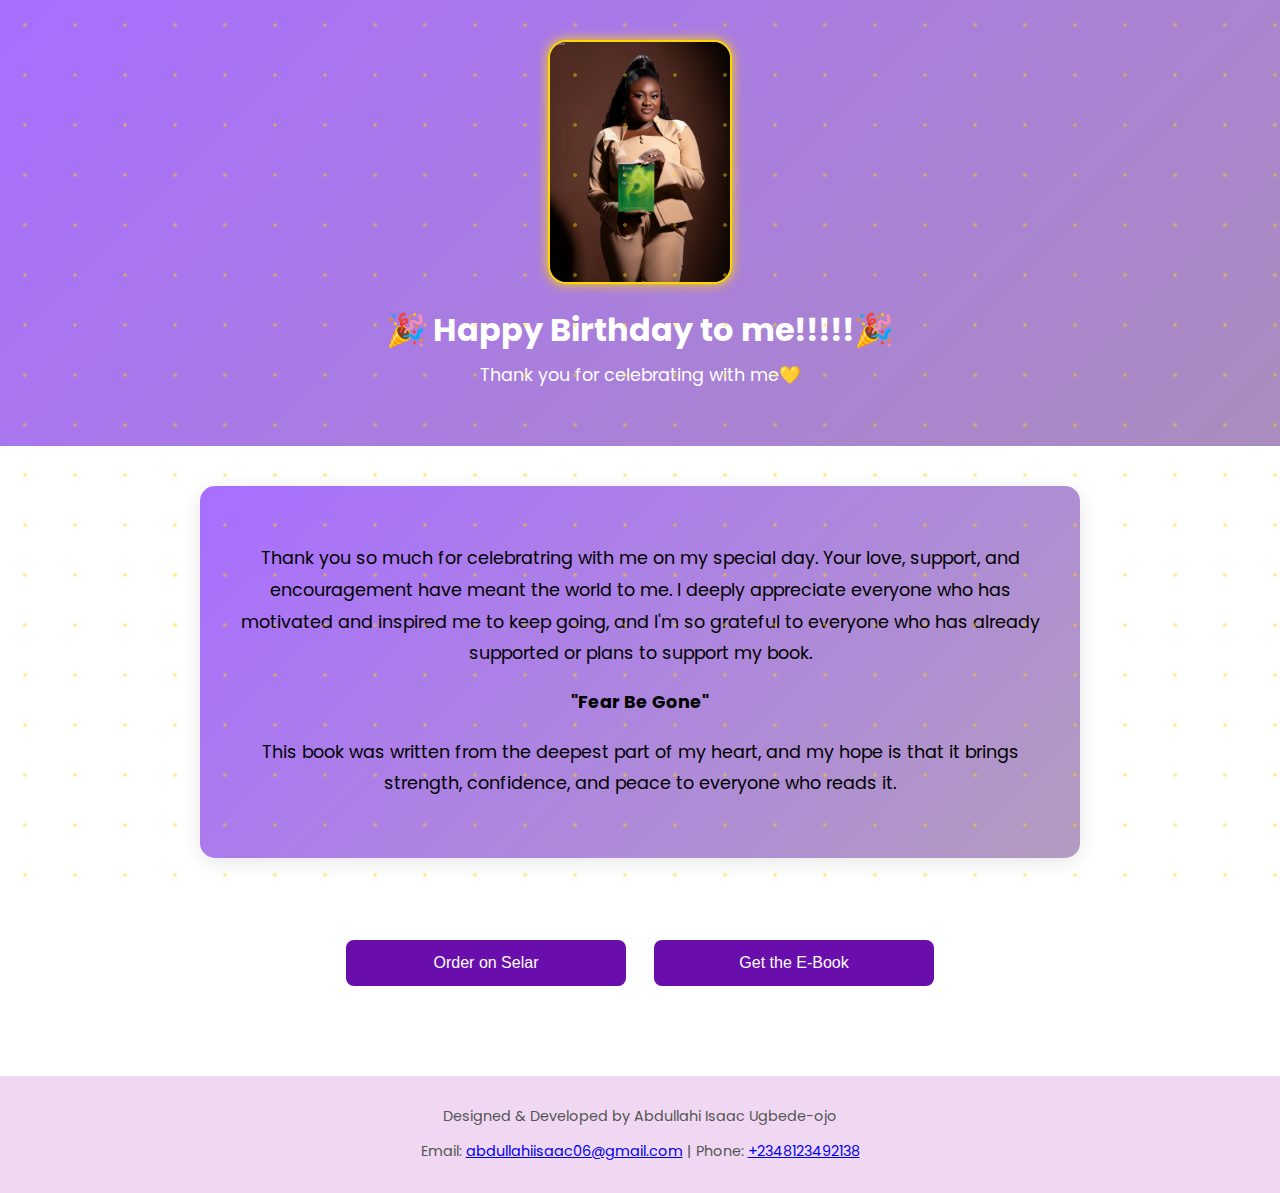
<file: index.html>
<!DOCTYPE html>
<html lang="en">
<head>
    <meta charset="UTF-8" />
    <meta name="viewport" content="width=device-width, initial-scale=1.0" />
    <title>Welcome</title>
    <link rel="stylesheet" href="index.css" />
      <link href="https://fonts.googleapis.com/css2?family=Poppins:wght@300;400;600;700&display=swap" rel="stylesheet">
</head>
<body>


    <header class="header reveal">

    <img src="images/pic-11.jpg" alt="Birthday Girl" class="profile-pic">
    <h1>🎉 Happy Birthday to me!!!!!🎉</h1>
    <p>Thank you for celebrating with me💛</p>
</header>

<section class="letter">
   <p>
    Thank you so much for celebratring with me on my special day. Your love, support, and encouragement have
    meant the world to me. I deeply appreciate everyone who has motivated and inspired me to keep going,
     and I'm so grateful to everyone who has already supported or plans to support my book.
     
     <p><strong>"Fear Be Gone"</strong></p>
   </p>

   <p>
    This book was written from the deepest part of my heart, and my hope is that it brings strength,
     confidence, and peace to everyone who reads it.
   </p>
  </section>

<div class="container">
    <div class="btn-group">
        <button class="btn" id="selarBtn">Order on Selar</button>
        <button class="btn" id="ebookBtn">Get the E-Book</button>
    </div>
</div>

 <footer>
    <p>Designed & Developed by <span class="creator">Abdullahi Isaac Ugbede-ojo</span></p>
    <p>Email: <a href="mailto:abdullahiisaac06@gmail.com">abdullahiisaac06@gmail.com</a> |
       Phone: <a href="tel:+2348123492138">+2348123492138</a></p>
       
  </footer>

<script src="script.js"></script>
</body>
</html>
</file>
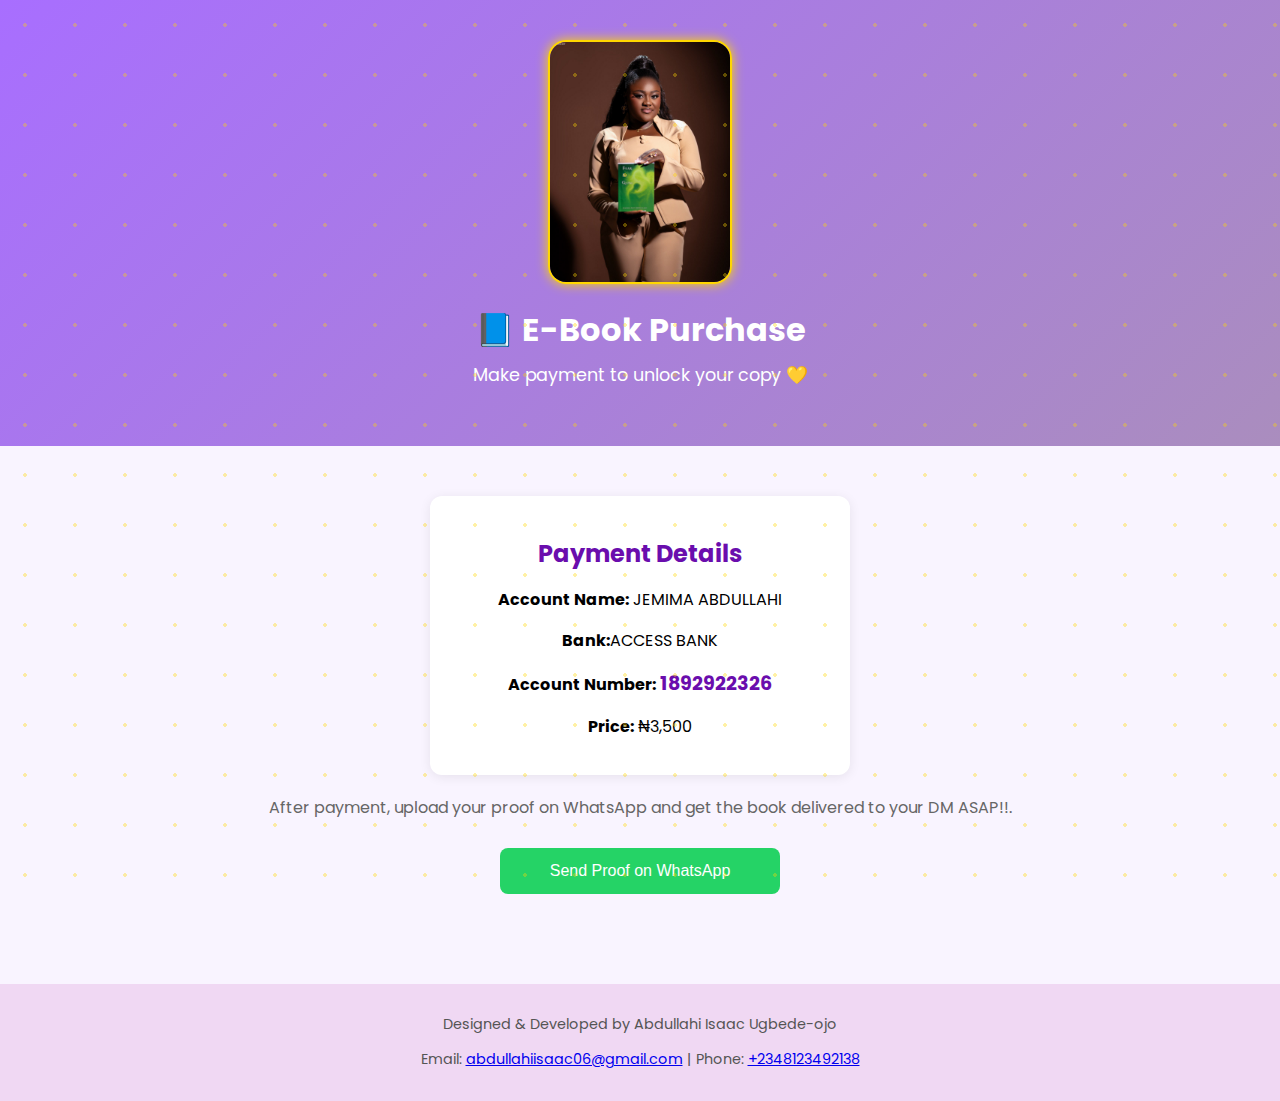
<file: ebook.html>
<!DOCTYPE html>
<html lang="en">
<head>
    <meta charset="UTF-8">
    <meta name="viewport" content="width=device-width, initial-scale=1.0">
    <title>E-Book Purchase</title>
    <link rel="stylesheet" href="ebook.css">
        <link href="https://fonts.googleapis.com/css2?family=Poppins:wght@300;400;600;700&display=swap" rel="stylesheet">
</head>
<body>

<header class="header">
    <img src="images/pic-11.jpg" alt="Birthday Girl" class="profile-pic">
    <h1>📘 E-Book Purchase</h1>
    <p>Make payment to unlock your copy 💛</p>
</header>

<!-- SUCCESS POPUP -->
<div id="popup" class="popup">
    <div class="popup-content">
        <h2>🎉 Payment Proof Submitted!</h2>
        <p>We’ll verify and send your e-book shortly.</p>
        <button id="closePopup">OK</button>
    </div>
</div>

<div class="container">

    <div class="payment-box fade-in">
        <h2>Payment Details</h2>

        <p><strong>Account Name:</strong> JEMIMA ABDULLAHI</p>
        <p><strong>Bank:</strong>ACCESS BANK</p>
        <p><strong>Account Number:</strong> <span class="acct">1892922326</span></p>
        <p><strong>Price:</strong> ₦3,500</p>
    </div>

    <p class="note">After payment, upload your proof on WhatsApp and get the book delivered to your DM ASAP!!.</p>

    
    <button class="btn whatsapp-btn fade-in" 
        onclick="window.location.href='https://wa.me/2348123492138?text=Hello! I just made a payment for the e-book and here is my proof.'">
        Send Proof on WhatsApp
    </button>

   
</div>

 <footer>
    <p>Designed & Developed by <span class="creator">Abdullahi Isaac Ugbede-ojo</span></p>
    <p>Email: <a href="mailto:abdullahiisaac06@gmail.com">abdullahiisaac06@gmail.com</a> |
       Phone: <a href="tel:+2348123492138">+2348123492138</a></p>
       
  </footer>

<script src="script.js"></script>
</body>
</html>
</file>
<file: index.css>
body {
    margin: 0;
    padding: 0;
    background: #ffffff;
    font-family: "Poppins", Arial, sans-serif;
    text-align: center;
}

/* Header */
.header {
    background: linear-gradient(135deg, #a86eff, #aa8dbe);
    padding: 40px 20px;
    color: white;
    animation: fadeDown 1.3s ease;
}

.header h1 {
    margin: 0;
    font-size: 2rem;
}

.header p {
    margin-top: 8px;
    font-size: 1.1rem;
}

.letter {

    max-width: 800px;
    margin: 40px auto;
background: linear-gradient(135deg,  #a86eff, #b29cc0);
    border-radius: 15px;
    box-shadow: 0 4px 20px rgba(0,0,0,0.1);
    padding: 40px;
    line-height: 1.8;
    font-size: 1.1em;
  }

/* Main container */
.container {
    padding: 30px 20px;
}

/* Buttons */
.btn {
    display: inline-block;
    background-color: #6a0dad;
    color: white;
    border: none;
    padding: 14px 30px;
    margin: 12px;
    border-radius: 8px;
    cursor: pointer;
    font-size: 1rem;
    transition: 0.3s ease;
    width: 80%;
    max-width: 280px;
}

.btn:hover {
    transform: scale(1.06);
}

/* Animation */
@keyframes fadeDown {
    from { transform: translateY(-20px); opacity: 0; }
    to { transform: translateY(0); opacity: 1; }
}


/* Profile Picture */
.profile-pic {
    width: 180px;
    height: 240px;
    border-radius: 18px;
    object-fit: cover;
    border: 2px solid gold;
    box-shadow: 0 0 12px gold;
    margin-bottom: 15px;
}

/* Gold Sparkles Background */
body::before {
    content: "";
    position: fixed;
    top: 0;
    left: 0;
    width: 100%;
    height: 100%;
    pointer-events: none;
    background-image: radial-gradient(circle, gold 2px, transparent 2px);
    background-size: 50px 50px;
    animation: sparkle 4s linear infinite;
    opacity: 0.4;
}

footer {
  text-align: center;
  margin-top: 3rem;
  padding: 1rem;
  background: #f0d8f3;
  color: #555;
  font-size: 0.9rem;
}

@keyframes sparkle {
    from { background-position: 0 0; }
    to { background-position: 200px 200px; }
}
</file>
<file: ebook.css>
body {
    margin: 0;
    padding: 0;
    background: #f9f4ff;
    font-family: "Poppins", Arial, sans-serif;
    text-align: center;
}

/* Header */
.header {
    background: linear-gradient(135deg, #a86eff, #aa8dbe);
    padding: 40px 20px;
    color: white;
    animation: headerFade 1.2s ease;
}

.header h1 {
    margin: 0;
    font-size: 2rem;
}

.header p {
    margin-top: 8px;
    font-size: 1.1rem;
}

/* Container */
.container {
    padding: 30px 20px;
}

/* Payment Box */
.payment-box, .upload-box {
    background: white;
    padding: 20px;
    width: 90%;
    max-width: 380px;
    margin: 20px auto;
    border-radius: 12px;
    box-shadow: 0 2px 12px rgba(0,0,0,0.08);
}

.payment-box h2 {
    color: #6a0dad;
    margin-bottom: 15px;
}

.acct {
    font-size: 1.2rem;
    font-weight: bold;
    color: #6a0dad;
}

.note {
    margin-top: 10px;
    color: #666;
}

/* Buttons */
.btn {
    display: inline-block;
    border: none;
    padding: 14px 30px;
    margin: 12px;
    border-radius: 8px;
    cursor: pointer;
    font-size: 1rem;
    transition: 0.3s ease;
    width: 80%;
    max-width: 280px;
    color: white;
}

/* WhatsApp button */
.whatsapp-btn {
    background: #25D366;
}

/* Locked button */
.locked-btn {
    background: #b99dd8;
    cursor: not-allowed;
    opacity: 0.7;
}

/* Animations */
.fade-in {
    animation: fadeIn 1.1s ease;
}

@keyframes headerFade {
    from { opacity: 0; transform: translateY(-20px); }
    to { opacity: 1; transform: translateY(0); }
}

@keyframes fadeIn {
    from { opacity: 0; transform: scale(0.98); }
    to { opacity: 1; transform: scale(1); }
}




.profile-pic {
     width: 180px;
    height: 240px;
    border-radius: 18px;
    object-fit: cover;
    border: 2px solid gold;
    box-shadow: 0 0 12px gold;
    margin-bottom: 15px;
}

/* Gold Sparkles */
body::before {
    content: "";
    position: fixed;
    top: 0;
    left: 0;
    width: 100%;
    height: 100%;
    pointer-events: none;
    background-image: radial-gradient(circle, gold 2px, transparent 2px);
    background-size: 50px 50px;
    animation: sparkle 4s linear infinite;
    opacity: 0.35;
}


footer {
  text-align: center;
  margin-top: 3rem;
  padding: 1rem;
  background: #f0d8f3;
  color: #555;
  font-size: 0.9rem;
}

@keyframes sparkle {
    from { background-position: 0 0; }
    to { background-position: 200px 200px; }
}

/* SUCCESS POPUP */
.popup {
    position: fixed;
    top: 0; left: 0;
    width: 100%; height: 100%;
    background: rgba(0,0,0,0.6);
    display: none;
    justify-content: center;
    align-items: center;
}

.popup-content {
    background: white;
    padding: 25px;
    width: 80%;
    max-width: 350px;
    border-radius: 10px;
    text-align: center;
    animation: pop 0.4s ease;
}

@keyframes pop {
    from { transform: scale(0.7); opacity: 0; }
    to { transform: scale(1); opacity: 1; }
}

#closePopup {
    margin-top: 15px;
    padding: 10px 20px;
    background: #6a0dad;
    color: white;
    border: none;
    border-radius: 6px;
    cursor: pointer;
}
</file>
